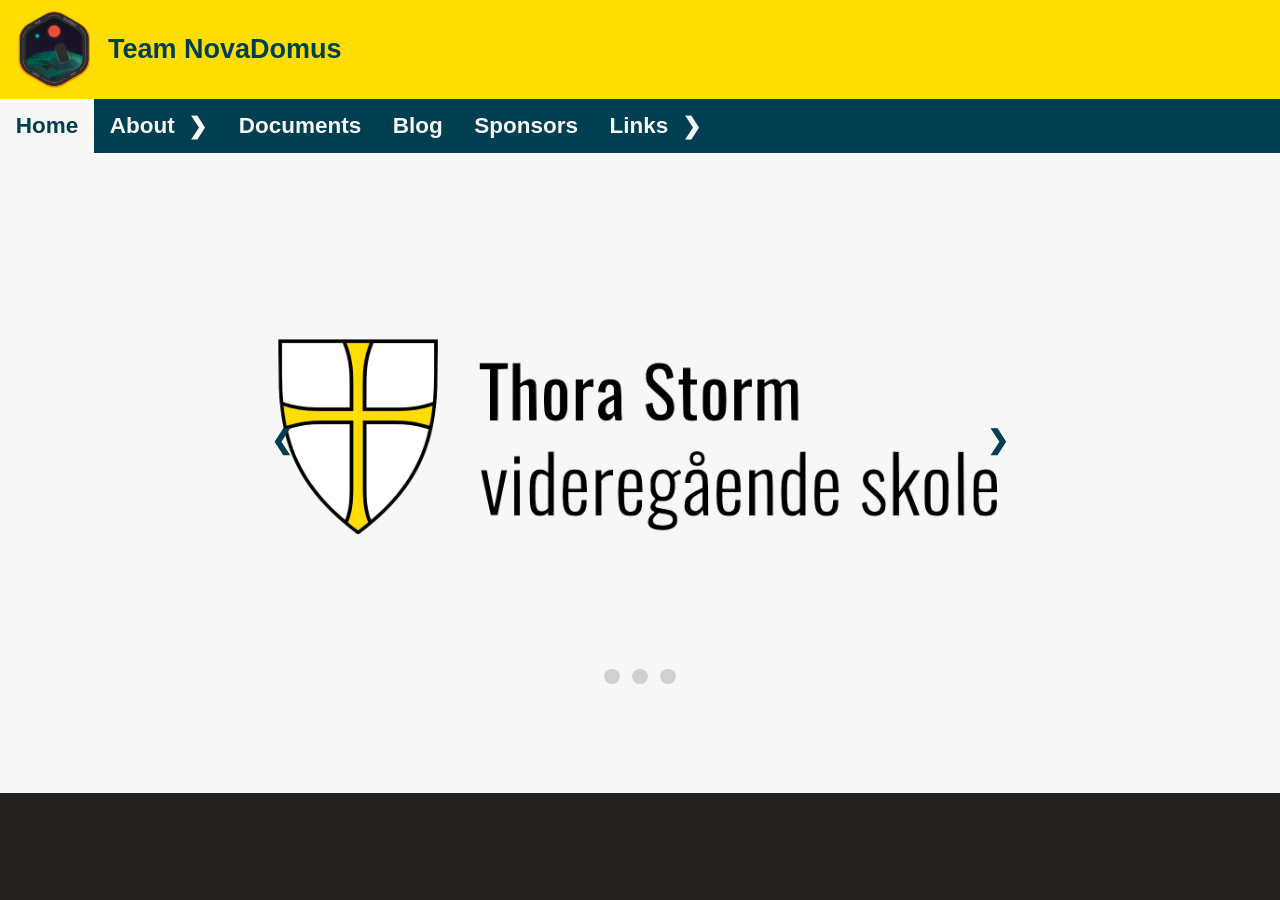
<file: index.html>
<!DOCTYPE html>
<html>

  <head>

    <meta charset="utf-8">
    <title> Team NovaDomus | Home </title>
    <link rel="stylesheet" href="stilark.css">
    <link rel="icon" href="Bilder/logo.png">


  </head>

  <body>

  <div class="page_container">

    <div id="side_menu">

      <div id="close" onclick="hideSideMenu()">
      &#9587;
      </div>

      <div id="side_menu_options">
        <div class="side_option_container"> <a class="side_option" id="side_active" href="index.html"> Home </a> </div>
        <div class="side_option_container"> <a class="side_option" href="index.html"> About </a> </div>
        <div class="side_option_container"> <a class="side_option" href="Documents/"> Documents </a> </div>
        <div class="side_option_container"> <a class="side_option" href="Blog/"> Blog </a> </div>
        <div class="side_option_container"> <a class="side_option" href="Sponsors/"> Sponsors </a> </div>
        <div class="side_option_container"> <a class="side_option" href="index.html"> Links </a> </div>
      </div>

    </div>

    <div class="content_container">

      <script src="script.js">  </script>

      <script> showSlides(1) </script>

      <div class="header">
        <img id="logo" src="Bilder/logo.png" onclick="location.href = 'index.html'"> <h1 onclick="location.href = 'index.html'"> Team NovaDomus </h1>
      </div>

      <div class="menu">

        <a class="option" id="active" href="index.html"> Home </a>

        <div class="dropdown_container" onclick="checkDropdown_1()">
            <div class="option" id="dropdownbtn">
              <a id="dropdownbtn"> About </a> <div id="drop_arrow_1"> &#10095; </div>
            </div>
            <div class="menu_1" id="menu_1">
              <a class="drop_option" id="drop_option1" href="About/"> About the team </a>
              <a class="drop_option" id="drop_option2" href="Members/"> Members </a>
            </div>
        </div>

        <a class="option" href="Documents/"> Documents </a>
        <a class="option" href="Blog/"> Blog </a>
        <a class="option" href="Sponsors/"> Sponsors </a>

        <div class="dropdown_container" onclick="checkDropdown_2()">
            <div class="option" id="dropdownbtn">
              <a id="dropdownbtn"> Links </a> <div id="drop_arrow_2"> &#10095; </div>
            </div>
            <div class="menu_2" id="menu_2">
              <a class="drop_option" id="drop_option1" href="https://web.trondelagfylke.no/thora-storm-videregaende-skole" target="_blank"> Thora Storm </a>
              <a class="drop_option" id="drop_optionMiddle" href="https://www.ntnu.no/" target="_blank"> NTNU </a>
              <a class="drop_option" id="drop_optionMiddle" href="https://www.narom.no/" target="_blank"> NAROM </a>
              <a class="drop_option" id="drop_optionMiddle" href="https://www.esa.int/ESA" target="_blank"> ESA </a>
              <a class="drop_option" id="drop_option2" href="https://www.nasa.gov/" target="_blank"> NASA </a>
            </div>
        </div>

      </div>

      <div id="side_menu_button" onclick="showSideMenu()">
        &#9776;
      </div>

      <div class="bakgrunn">

        <div class="innpakning">

          <div class="slideShowContainer">

          <div class="slideContainer">

            <div class="slides start">
              <img src="Bilder/thorastorm.png" style="width:100%">
            </div>

            <div class="slides">
              <img src="Bilder/ntnu.png" style="width:100%">
            </div>

            <div class="slides">
              <img src="Bilder/cansat.jpg" style="width:100%">
            </div>

            <div class="next" onclick="plusSlides(1)">&#10095;</div>
            <div class="previous" onclick="plusSlides(-1)">&#10094;</div>
          </div>

          <div class ="dotContainer">
            <span class="dot" onclick="currentSlide(1)"></span>
            <span class="dot" onclick="currentSlide(2)"></span>
            <span class="dot" onclick="currentSlide(3)"></span>
          </div>
        </div>

        </div>

      </div>

      <div class="footer">

        <div class="foot1">
            <h2> About </h2>
            <p> Team NovaDomus is the CanSat team representing Thora Storm VGS in NAROM's annual CanSat competition 2019. The team is sponsored by NTNU and Thora Storm VGS. </p>
        </div>

        <div class="foot2">
            <h2> Contact </h2>

            <div id="links">
            <a class="kontakt" href="https://www.instagram.com/teamnovadomus/" target="_blank"> <img class="insta" src="Bilder/insta.png" alt="insta"> </a>
            <a class="kontakt" href="https://discord.gg/pwGcZJ3" target="_blank"> <img class="twitter" src="Bilder/discord.png" alt="twitter"> </a>
            <a class="kontakt" href="https://www.youtube.com/channel/UCpR4UZgsC1166SOaRYKC_8g" target="_blank"> <img class="tube" src="Bilder/tube.png" alt="tube"> </a>
            <a class="kontakt" href="#"> <img class="face" src="Bilder/face.png" alt="face"> </a>
            </div>


            <br> <br> <br> <br>
            <div id="mail_container"> <mail> E-mail: </mail> <a id="mail" href="mailto:adriahey@stud.ntnu.no"> adriahey@stud.ntnu.no </a> </div>

        </div>

        <div class="foot3">
            <p class="copyright"> This website was developed by members of Team NovaDomus. </p>
        </div>

      </div>

    </div>

  </div>

  </body>

</html>
</file>
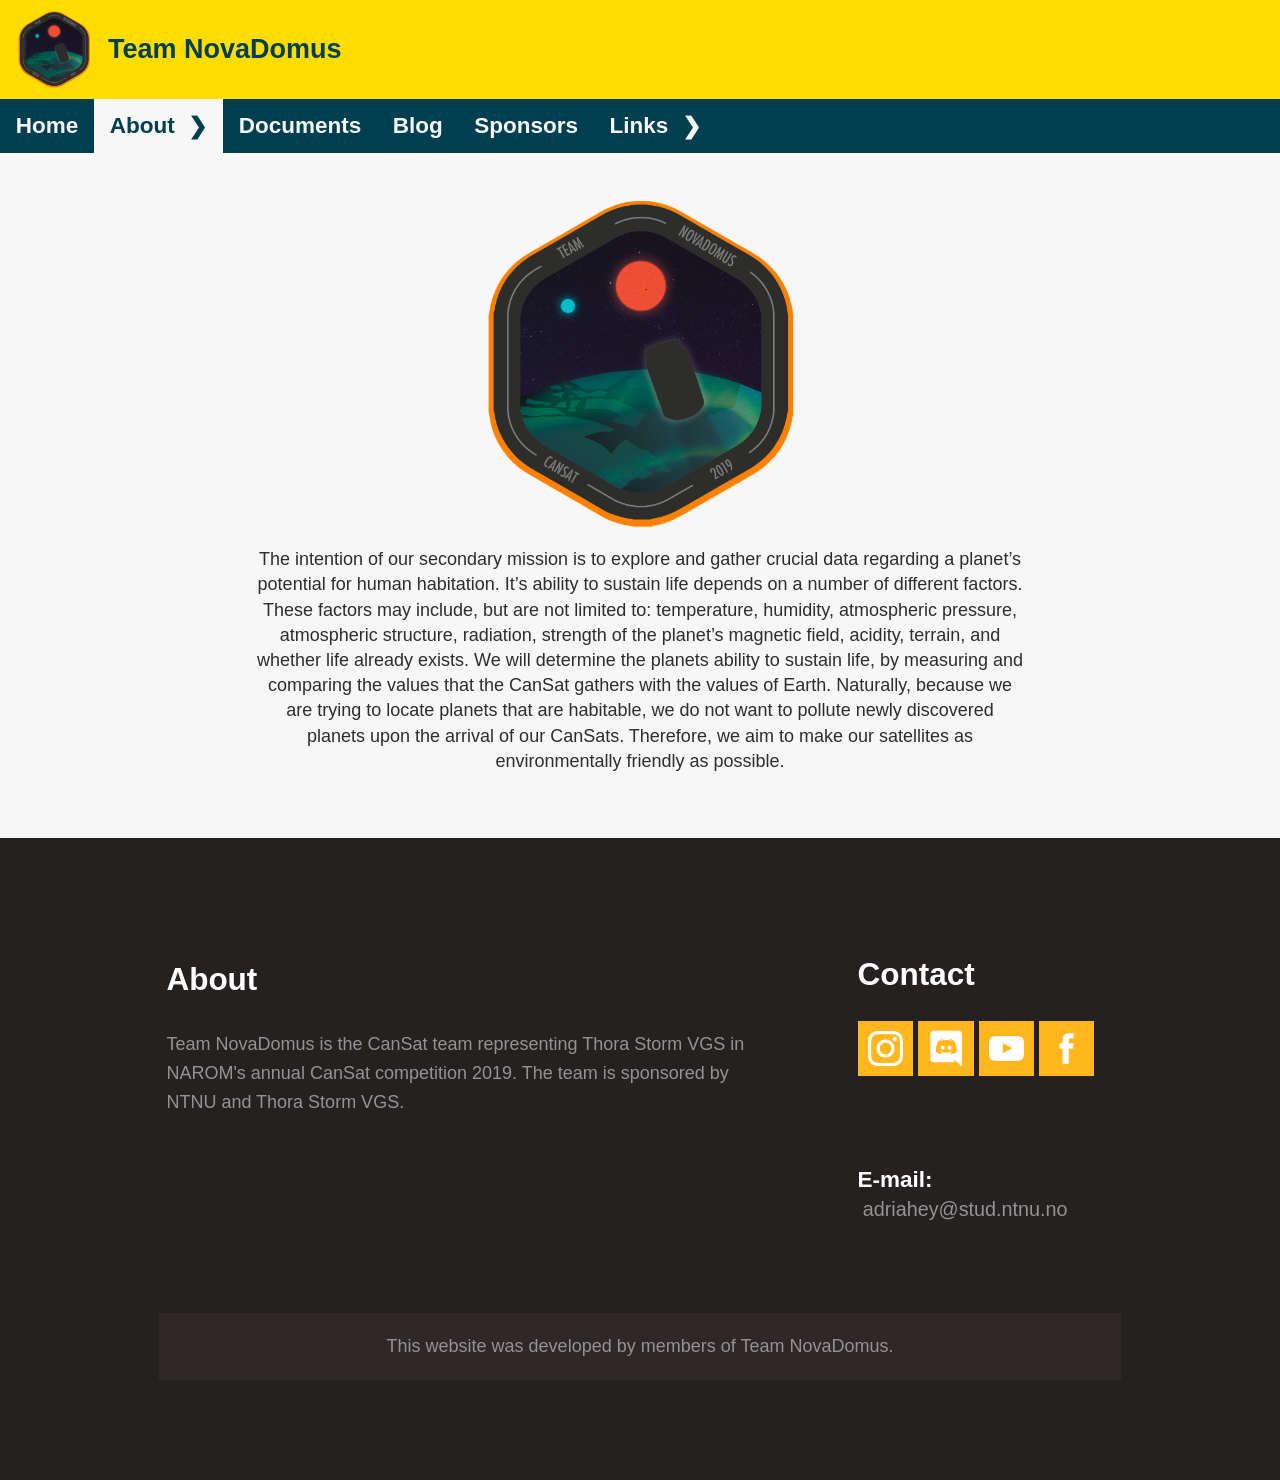
<file: About/index.html>
<!DOCTYPE html>
<html>

  <head>

    <meta charset="utf-8">
    <title> Team NovaDomus | About </title>
    <link rel="stylesheet" href="about.css">
    <link rel="stylesheet" href="/stilark.css">
    <link rel="icon" href="/Bilder/logo.png">


  </head>

  <body>

    <script src="script.js"> </script>


    <div class="header">
      <img id="logo" src="/Bilder/logo.png" onclick="location.href = '/'"> <h1 onclick="location.href = '/'"> Team NovaDomus </h1>
    </div>

    <div class="menu">

      <a class="option" href="/"> Home </a>

      <div class="dropdown_container" onclick="checkDropdown_1()">
        <div id="active" class="option">
          <a id="dropdownbtn_active"> About </a> <div id="drop_arrow_1"> &#10095; </div>
        </div>
          <div class="menu_1" id="menu_1">
            <a class="drop_option drop_option_acive"  id="drop_option1" href="/About"> About the team </a>
            <a class="drop_option" id="drop_option2" href="/Members"> Members </a>
          </div>
      </div>

      <a class="option" href="/Documents"> Documents </a>
      <a class="option" href="/Blog"> Blog </a>
      <a class="option" href="/Sponsors"> Sponsors </a>

      <div class="dropdown_container" onclick="checkDropdown_2()">
          <div class="option" id="dropdownbtn">
            <a id="dropdownbtn"> Links </a> <div id="drop_arrow_2"> &#10095; </div>
          </div>
          <div class="menu_2" id="menu_2">
            <a class="drop_option" id="drop_option1" href="https://web.trondelagfylke.no/thora-storm-videregaende-skole" target="_blank"> Thora Storm </a>
            <a class="drop_option" id="drop_optionMiddle" href="https://www.ntnu.no/" target="_blank"> NTNU </a>
            <a class="drop_option" id="drop_optionMiddle" href="https://www.narom.no/" target="_blank"> NAROM </a>
            <a class="drop_option" id="drop_optionMiddle" href="https://www.esa.int/ESA" target="_blank"> ESA </a>
            <a class="drop_option" id="drop_option2" href="https://www.nasa.gov/" target="_blank"> NASA </a>
          </div>
      </div>

      <div class="kvarg"> </div>

    </div>

    <div class="bakgrunn">

      <div class="innpakning">

        <div class="text">
          <img id="logo2" src="/Bilder/logo.png" width="40%">
          <p id="about"> The intention of our secondary mission is to explore and gather crucial data regarding a planet’s potential for human habitation. It’s ability to sustain life depends on a number of different factors. These factors may include, but are not limited to: temperature, humidity, atmospheric pressure, atmospheric structure, radiation, strength of the planet’s magnetic field, acidity, terrain, and whether life already exists. We will determine the planets ability to sustain life, by measuring and comparing the values that the CanSat gathers with the values of Earth. Naturally, because we are trying to locate planets that are habitable, we do not want to pollute newly discovered planets upon the arrival of our CanSats. Therefore, we aim to make our satellites as environmentally friendly as possible.</p>
        </div>

      </div>

    </div>

    <div class="footer">

      <div class="foot1">
          <h2> About </h2>
          <p> Team NovaDomus is the CanSat team representing Thora Storm VGS in NAROM's annual CanSat competition 2019. The team is sponsored by NTNU and Thora Storm VGS. </p>
      </div>

      <div class="foot2">
          <h2> Contact </h2>

          <div id="links">
          <a class="kontakt" href="https://www.instagram.com/teamnovadomus/" target="_blank"> <img class="insta" src="/Bilder/insta.png" alt="insta"> </a>
          <a class="kontakt" href="https://discord.gg/pwGcZJ3"> <img class="twitter" src="/Bilder/discord.png" alt="twitter"> </a>
          <a class="kontakt" href="https://www.youtube.com/channel/UCpR4UZgsC1166SOaRYKC_8g" target="_blank"> <img class="tube" src="/Bilder/tube.png" alt="tube"> </a>
          <a class="kontakt" href="#"> <img class="face" src="/Bilder/face.png" alt="face"> </a>
          </div>


          <br> <br> <br> <br>
          <div id="mail_container"> <mail> E-mail: </mail> <a id="mail" href="mailto:adriahey@stud.ntnu.no"> adriahey@stud.ntnu.no </a> </div>

      </div>

      <div class="foot3">
          <p class="copyright"> This website was developed by members of Team NovaDomus. </p>
      </div>

    </div>

  </body>

</html>
</file>
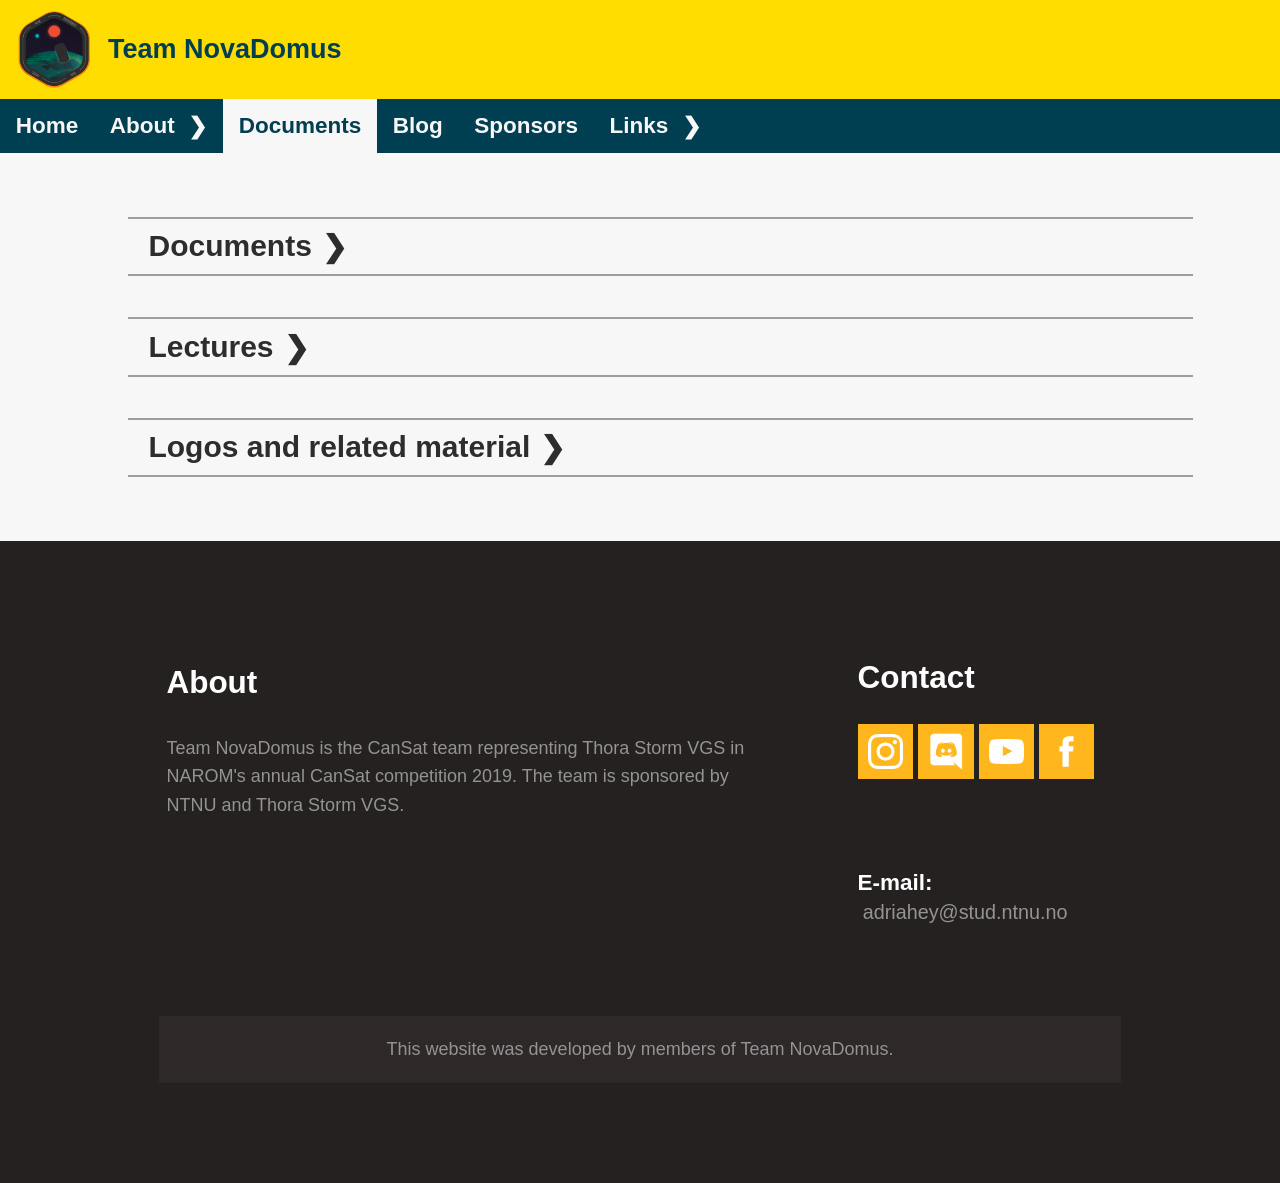
<file: Documents/index.html>
<!DOCTYPE html>
<html>

  <head>

    <meta charset="utf-8">
    <title> Team NovaDomus | Documents </title>
    <link rel="stylesheet" href="/stilark.css">
    <link rel="stylesheet" href="documents.css">
    <link rel="icon" href="/Bilder/logo.png">


  </head>

  <body>

    <script src="script.js">  </script>

    <div class="header">
      <img id="logo" src="/Bilder/logo.png" onclick="location.href = '/'"> <h1 onclick="location.href = '/'"> Team NovaDomus </h1>
    </div>

    <div class="menu">

      <a class="option" href="/"> Home </a>

      <div class="dropdown_container" onclick="checkDropdown_1()">
          <div class="option" id="dropdownbtn">
            <a id="dropdownbtn"> About </a> <div id="drop_arrow_1"> &#10095; </div>
          </div>
          <div class="menu_1" id="menu_1">
            <a class="drop_option" id="drop_option1" href="/About"> About the team </a>
            <a class="drop_option" id="drop_option2" href="/Members"> Members </a>
          </div>
      </div>

      <a class="option" id="active" href="/Documents"> Documents </a>
      <a class="option" href="/Blog"> Blog </a>
      <a class="option" href="/Sponsors"> Sponsors </a>

      <div class="dropdown_container" onclick="checkDropdown_2()">
          <div class="option" id="dropdownbtn">
            <a id="dropdownbtn"> Links </a> <div id="drop_arrow_2"> &#10095; </div>
          </div>
          <div class="menu_2" id="menu_2">
            <a class="drop_option" id="drop_option1" href="https://web.trondelagfylke.no/thora-storm-videregaende-skole" target="_blank"> Thora Storm </a>
            <a class="drop_option" id="drop_optionMiddle" href="https://www.ntnu.no/" target="_blank"> NTNU </a>
            <a class="drop_option" id="drop_optionMiddle" href="https://www.narom.no/" target="_blank"> NAROM </a>
            <a class="drop_option" id="drop_optionMiddle" href="https://www.esa.int/ESA" target="_blank"> ESA </a>
            <a class="drop_option" id="drop_option2" href="https://www.nasa.gov/" target="_blank"> NASA </a>
          </div>
      </div>

      <div class="kvarg"> </div>

    </div>

    <div class="documents">

      <div class="document_container">

        <div class="document_category top" id="documents_1" onclick="checkDoc_1()">
          <div id="doc"> Documents </div> <div id="arrow_1"> &#10095; </div>
        </div>

        <div id="documents_content_1">
          <ul id="doc_list">
            <li> <a href=""> Document 1 </a> </li>
            <li> <a href=""> Document 2 </a> </li>
            <li> <a href=""> Document 3 </a> </li>
            <li> <a href=""> Document 4 </a> </li>
          </ul>
        </div>

        <div class="document_category middle" id="documents_2" onclick="checkDoc_2()">
          <div id="doc"> Lectures </div> <div id="arrow_2"> &#10095; </div>
        </div>

        <div id="documents_content_2">
          <ul id="doc_list">
            <li> <a href=""> Document 1 </a> </li>
            <li> <a href=""> Document 2 </a> </li>
            <li> <a href=""> Document 3 </a> </li>
            <li> <a href=""> Document 4 </a> </li>
          </ul>
        </div>

        <div class="document_category middle" id="documents_3" onclick="checkDoc_3()">
          <div id="doc"> Logos and related material </div> <div id="arrow_3"> &#10095; </div>
        </div>

        <div id="documents_content_3">
          <ul id="doc_list">
            <li> <a href=""> Document 1 </a> </li>
            <li> <a href=""> Document 2 </a> </li>
            <li> <a href=""> Document 3 </a> </li>
            <li> <a href=""> Document 4 </a> </li>
          </ul>
        </div>

      </div>

    </div>

    <div class="footer">

      <div class="foot1">
          <h2> About </h2>
          <p> Team NovaDomus is the CanSat team representing Thora Storm VGS in NAROM's annual CanSat competition 2019. The team is sponsored by NTNU and Thora Storm VGS. </p>
      </div>

      <div class="foot2">
          <h2> Contact </h2>

          <div id="links">
          <a class="kontakt" href="https://www.instagram.com/teamnovadomus/" target="_blank"> <img class="insta" src="/Bilder/insta.png" alt="insta"> </a>
          <a class="kontakt" href="https://discord.gg/pwGcZJ3"> <img class="twitter" src="/Bilder/discord.png" alt="twitter"> </a>
          <a class="kontakt" href="https://www.youtube.com/channel/UCpR4UZgsC1166SOaRYKC_8g" target="_blank"> <img class="tube" src="/Bilder/tube.png" alt="tube"> </a>
          <a class="kontakt" href="#"> <img class="face" src="/Bilder/face.png" alt="face"> </a>
          </div>


          <br> <br> <br> <br>
          <div id="mail_container"> <mail> E-mail: </mail> <a id="mail" href="mailto:adriahey@stud.ntnu.no"> adriahey@stud.ntnu.no </a> </div>

      </div>

      <div class="foot3">
          <p class="copyright"> This website was developed by members of Team NovaDomus. </p>
      </div>

    </div>

  </body>

</html>
</file>
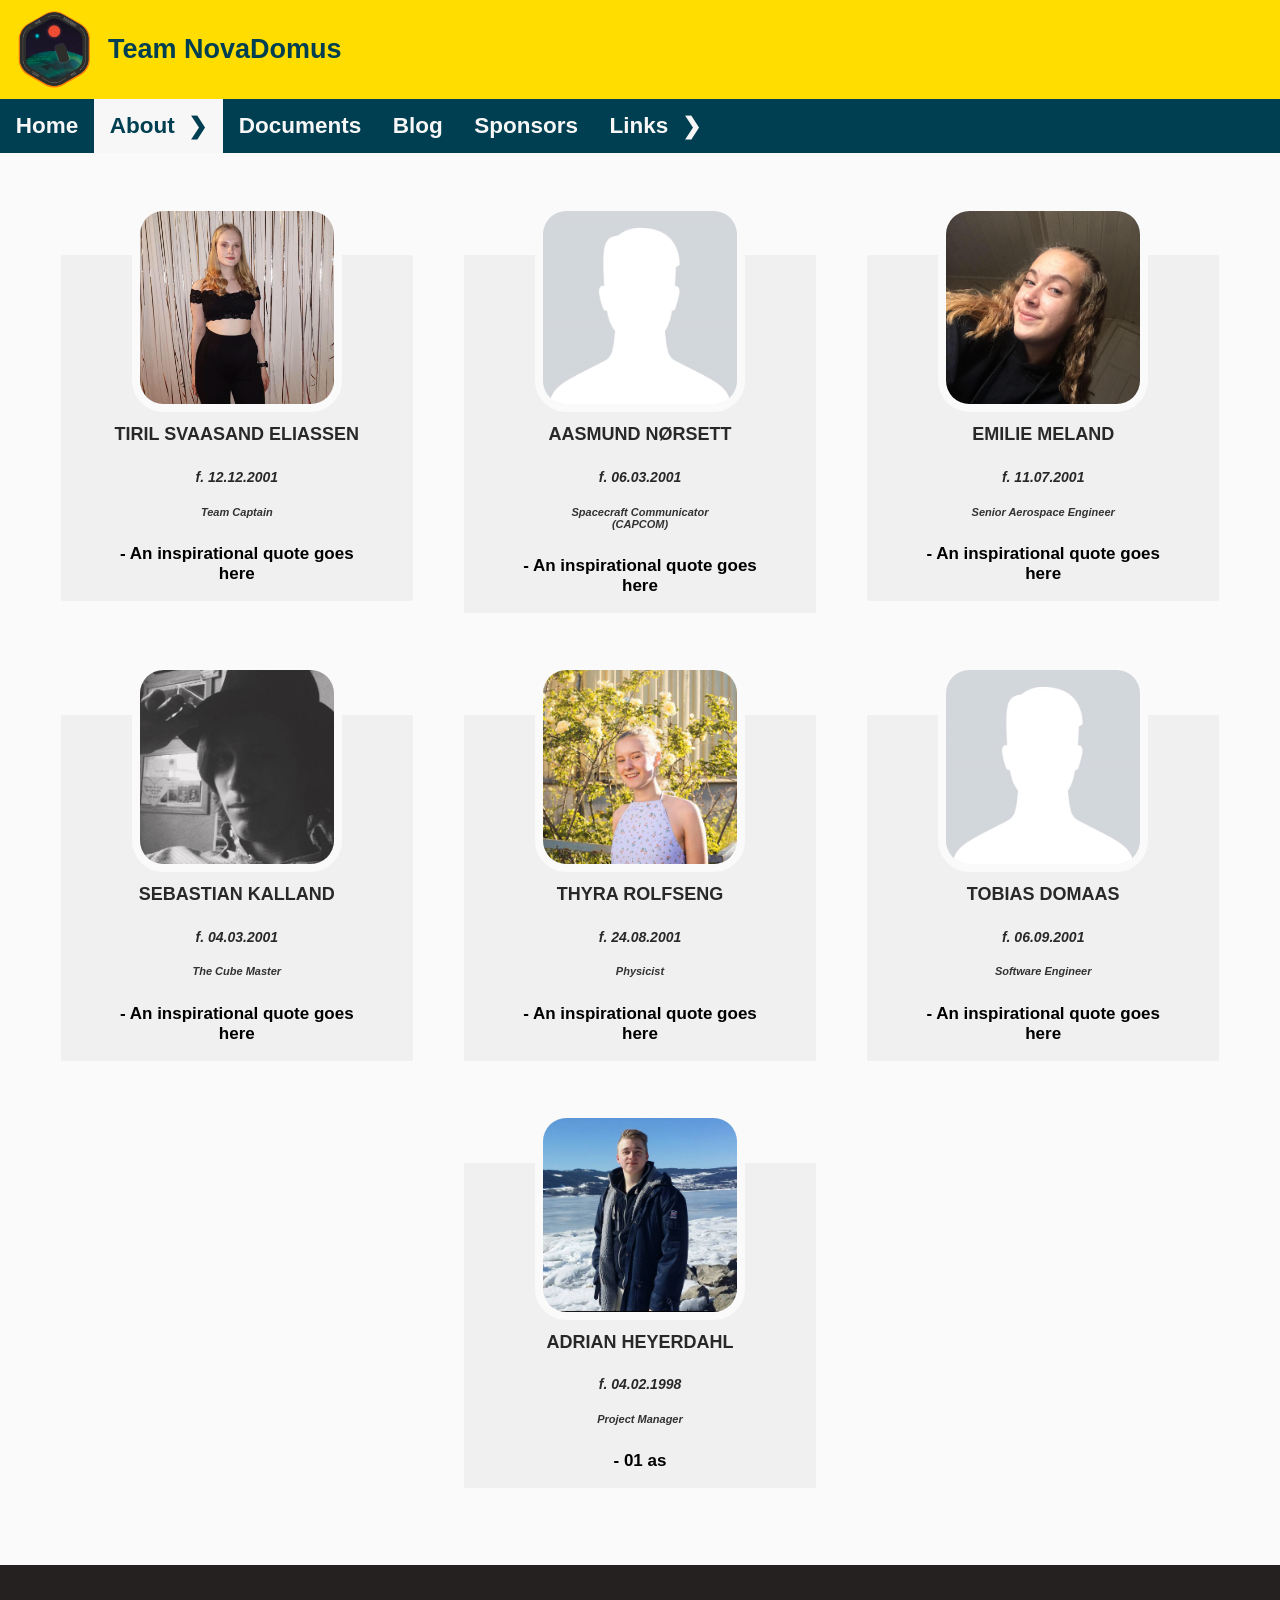
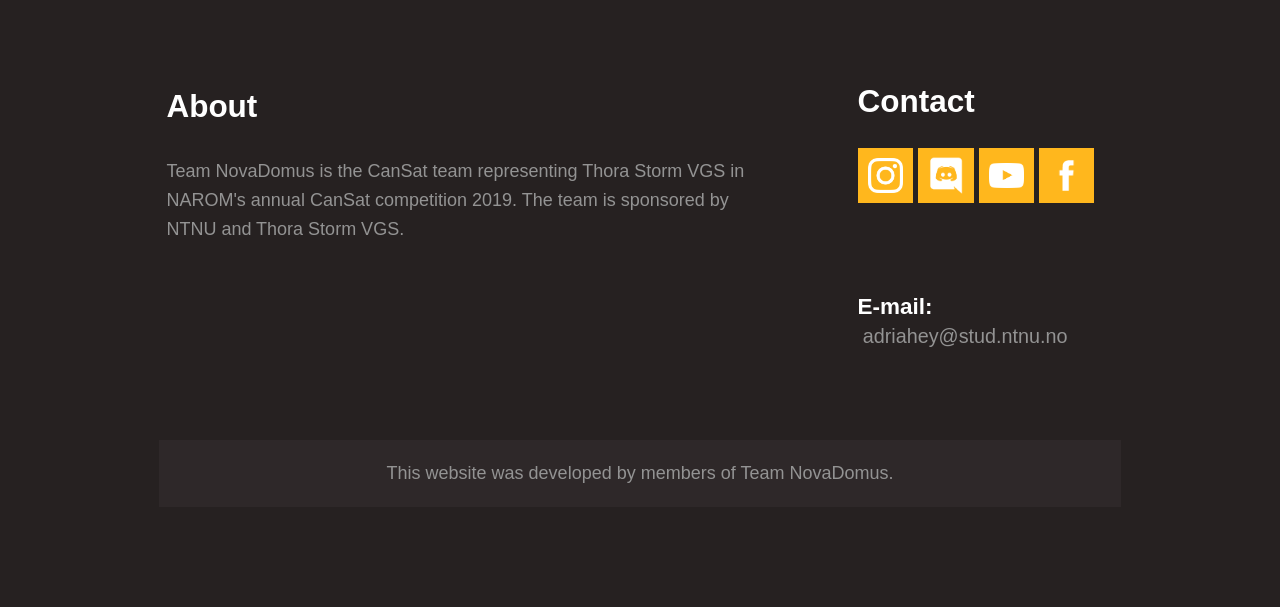
<file: Members/index.html>
<!DOCTYPE html>
<html>

  <head>

    <meta charset="utf-8">
    <title> Team NovaDomus | Members </title>
    <link rel="stylesheet" href="members.css">
    <link rel="stylesheet" href="/stilark.css">
    <link rel="icon" href="/Bilder/logo.png">


  </head>

  <body>

    <script src="script.js"> </script>


    <div class="header">
      <img id="logo" src="/Bilder/logo.png" onclick="location.href = '/'"> <h1 onclick="location.href = '/'"> Team NovaDomus </h1>
    </div>

    <div class="menu">

      <a class="option" href="/"> Home </a>

      <div class="dropdown_container" onclick="checkDropdown_1()">
          <div id="active" class="option">
            <a id="dropdownbtn_active"> About </a> <div id="drop_arrow_1"> &#10095; </div>
          </div>
          <div class="menu_1" id="menu_1" >
            <a class="drop_option" id="drop_option1" href="/About"> About the team </a>
            <a class="drop_option drop_option_active" id="drop_option2" href="/Members"> Members </a>
          </div>
      </div>

      <a class="option" href="/Documents"> Documents </a>
      <a class="option" href="/Blog"> Blog </a>
      <a class="option" href="/Sponsors"> Sponsors </a>

      <div class="dropdown_container" onclick="checkDropdown_2()">
          <div class="option" id="dropdownbtn">
            <a id="dropdownbtn"> Links </a> <div id="drop_arrow_2"> &#10095; </div>
          </div>
          <div class="menu_2" id="menu_2">
            <a class="drop_option" id="drop_option1" href="https://web.trondelagfylke.no/thora-storm-videregaende-skole" target="_blank"> Thora Storm </a>
            <a class="drop_option" id="drop_optionMiddle" href="https://www.ntnu.no/" target="_blank"> NTNU </a>
            <a class="drop_option" id="drop_optionMiddle" href="https://www.narom.no/" target="_blank"> NAROM </a>
            <a class="drop_option" id="drop_optionMiddle" href="https://www.esa.int/ESA" target="_blank"> ESA </a>
            <a class="drop_option" id="drop_option2" href="https://www.nasa.gov/" target="_blank"> NASA </a>
          </div>
      </div>

      <div class="kvarg"> </div>

    </div>

    <div class="bakgrunnn">


        <div id="board">

        <div class="board-member">
            <div class="member-picture-con">
                <img class="member-picture" src="/Bilder/tiril.jpg">
            </div>
            <div class="member-info">

                <h1 class="member-name">TIRIL SVAASAND ELIASSEN</h1>
                <h2 class="member-birth">f. 12.12.2001</h2>
                <h2 class="member-position">Team Captain</h2>
                <h3 class="member-bio">- An inspirational quote goes here</h3>

            </div>
        </div>

        <div class="board-member">
            <div class="member-picture-con">
                <img class="member-picture" src="/Bilder/tobias.jpg">
            </div>
            <div class="member-info">

                <h1 class="member-name">AASMUND NØRSETT</h1>
                <h2 class="member-birth">f. 06.03.2001</h2>
                <h2 class="member-position">Spacecraft Communicator (CAPCOM)</h2>
                <h3 class="member-bio">- An inspirational quote goes here</h3>

            </div>
        </div>

        <div class="board-member">
            <div class="member-picture-con">
                <img class="member-picture" src="/Bilder/emilie.jpg">
            </div>
            <div class="member-info">

                <h1 class="member-name">EMILIE MELAND</h1>
                <h2 class="member-birth">f. 11.07.2001</h2>
                <h2 class="member-position">Senior Aerospace Engineer</h2>
                <h3 class="member-bio">- An inspirational quote goes here</h3>

            </div>
        </div>

        <div class="board-member">
            <div class="member-picture-con">
                <img class="member-picture" src="/Bilder/seb.jpg">
            </div>
            <div class="member-info">

                <h1 class="member-name">SEBASTIAN KALLAND</h1>
                <h2 class="member-birth">f. 04.03.2001</h2>
                <h2 class="member-position">The Cube Master</h2>
                <h3 class="member-bio">- An inspirational quote goes here</h3>

            </div>
        </div>


        <div class="board-member">
            <div class="member-picture-con">
                <img class="member-picture" src="/Bilder/thyra.jpg">
            </div>
            <div class="member-info">

                <h1 class="member-name">THYRA ROLFSENG</h1>
                <h2 class="member-birth">f. 24.08.2001</h2>
                <h2 class="member-position">Physicist</h2>
                <h3 class="member-bio">- An inspirational quote goes here</h3>

            </div>
        </div>

        <div class="board-member">
            <div class="member-picture-con">
                <img class="member-picture" src="/Bilder/tobias.jpg">
            </div>
            <div class="member-info">

                <h1 class="member-name">TOBIAS DOMAAS</h1>
                <h2 class="member-birth">f. 06.09.2001</h2>
                <h2 class="member-position">Software Engineer</h2>
                <h3 class="member-bio">- An inspirational quote goes here</h3>

            </div>
        </div>

        <div class="board-member">
            <div class="member-picture-con">
                <img class="member-picture" src="/Bilder/adrian.jpg">
            </div>
            <div class="member-info">

                <h1 class="member-name">ADRIAN HEYERDAHL</h1>
                <h2 class="member-birth">f. 04.02.1998</h2>
                <h2 class="member-position">Project Manager</h2>
                <h3 class="member-bio">- 01 as</h3>

            </div>
        </div>

      </div>

  </div>

  <div class="footer">

    <div class="foot1">
        <h2> About </h2>
        <p> Team NovaDomus is the CanSat team representing Thora Storm VGS in NAROM's annual CanSat competition 2019. The team is sponsored by NTNU and Thora Storm VGS. </p>
    </div>

    <div class="foot2">
        <h2> Contact </h2>

        <div id="links">
        <a class="kontakt" href="https://www.instagram.com/teamnovadomus/" target="_blank"> <img class="insta" src="/Bilder/insta.png" alt="insta"> </a>
        <a class="kontakt" href="https://discord.gg/pwGcZJ3"> <img class="twitter" src="/Bilder/discord.png" alt="twitter"> </a>
        <a class="kontakt" href="https://www.youtube.com/channel/UCpR4UZgsC1166SOaRYKC_8g" target="_blank"> <img class="tube" src="/Bilder/tube.png" alt="tube"> </a>
        <a class="kontakt" href="#"> <img class="face" src="/Bilder/face.png" alt="face"> </a>
        </div>


        <br> <br> <br> <br>
        <div id="mail_container"> <mail> E-mail: </mail> <a id="mail" href="mailto:adriahey@stud.ntnu.no"> adriahey@stud.ntnu.no </a> </div>

    </div>

    <div class="foot3">
        <p class="copyright"> This website was developed by members of Team NovaDomus. </p>
    </div>

  </div>

  </body>

</html>
</file>
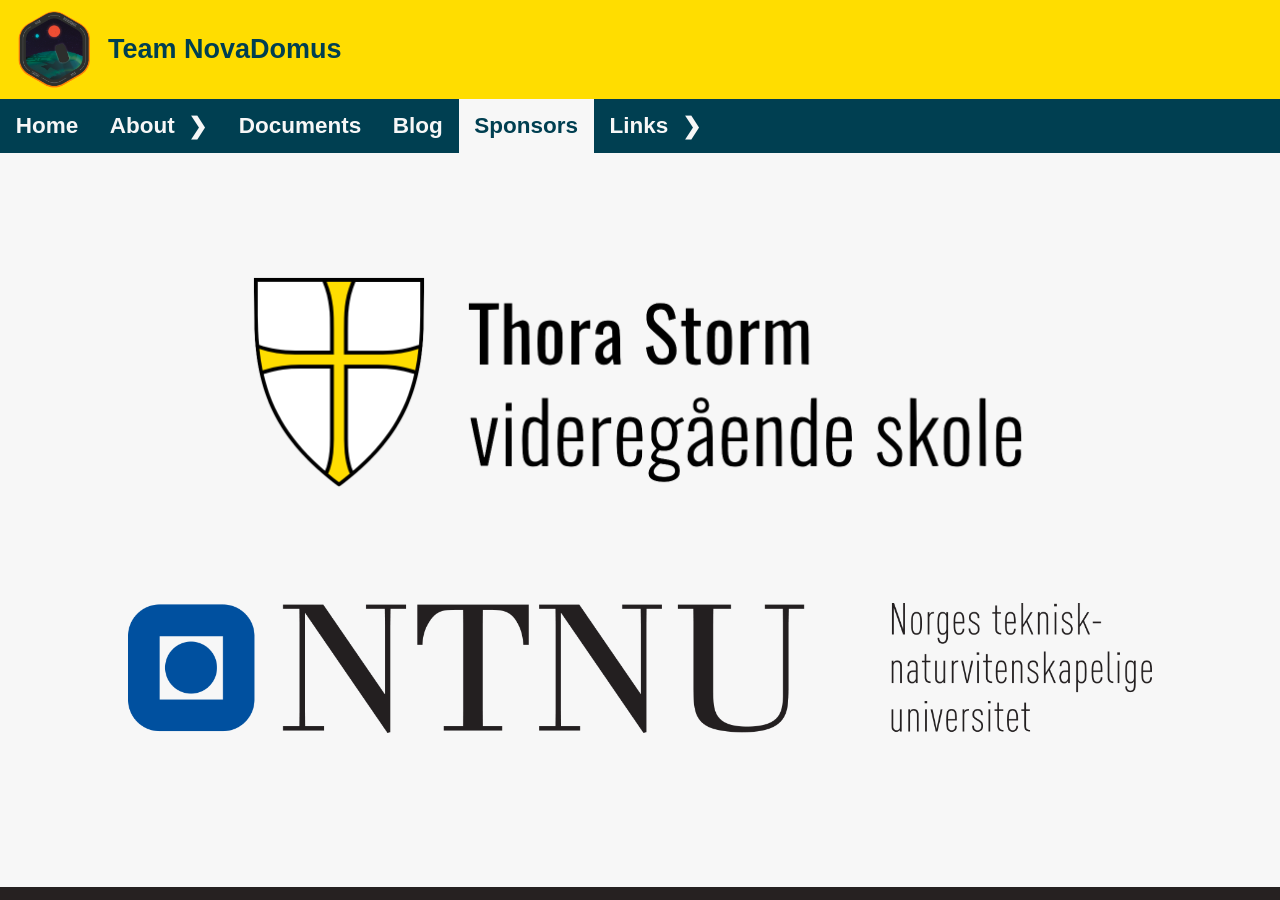
<file: Sponsors/index.html>
<!DOCTYPE html>
<html>

  <head>

    <meta charset="utf-8">
    <title> Team NovaDomus | Sponsors </title>
    <link rel="stylesheet" href="/stilark.css">
    <link rel="stylesheet" href="sponsors.css">
    <link rel="icon" href="/Bilder/logo.png">


  </head>

  <body>

    <div class="page_container">

      <div id="side_menu">

        <div id="close" onclick="hideSideMenu()">
        &#9587;
        </div>

      </div>

      <div class="content_container">

    <script src="script.js">  </script>

    <div class="header">
      <img id="logo" src="/Bilder/logo.png" width="8%" onclick="location.href = '/'"> <h1 onclick="location.href = '/'"> Team NovaDomus </h1>
    </div>

    <div class="menu">

      <a class="option" href="/"> Home </a>

      <div class="dropdown_container" onclick="checkDropdown_1()">
          <div class="option" id="dropdownbtn">
            <a id="dropdownbtn"> About </a> <div id="drop_arrow_1"> &#10095; </div>
          </div>
          <div class="menu_1" id="menu_1">
            <a class="drop_option" id="drop_option1" href="/About"> About the team </a>
            <a class="drop_option" id="drop_option2" href="/Members"> Members </a>
          </div>
      </div>

      <a class="option" href="/Documents"> Documents </a>
      <a class="option" href="/Blog"> Blog </a>
      <a class="option" id="active" href="/Sponsors"> Sponsors </a>

      <div class="dropdown_container" onclick="checkDropdown_2()">
          <div class="option" id="dropdownbtn">
            <a id="dropdownbtn"> Links </a> <div id="drop_arrow_2"> &#10095; </div>
          </div>
          <div class="menu_2" id="menu_2">
            <a class="drop_option" id="drop_option1" href="https://web.trondelagfylke.no/thora-storm-videregaende-skole" target="_blank"> Thora Storm </a>
            <a class="drop_option" id="drop_optionMiddle" href="https://www.ntnu.no/" target="_blank"> NTNU </a>
            <a class="drop_option" id="drop_optionMiddle" href="https://www.narom.no/" target="_blank"> NAROM </a>
            <a class="drop_option" id="drop_optionMiddle" href="https://www.esa.int/ESA" target="_blank"> ESA </a>
            <a class="drop_option" id="drop_option2" href="https://www.nasa.gov/" target="_blank"> NASA </a>
          </div>
      </div>

    </div>

    <div id="side_menu_button" onclick="showSideMenu()">
      <div class="menu_icon_bar"> </div>
      <div class="menu_icon_bar"> </div>
      <div class="menu_icon_bar"> </div>
    </div>

    <div class="bakgrunn">

      <div class="content">

        <img class="sponsor" id="sponsor_1" src="/Bilder/thorastorm.png" width="80%" alt="Thora Storm" onclick="location.href = 'https://web.trondelagfylke.no/thora-storm-videregaende-skole'">

        <img class="sponsor" id="sponsor_2" src="/Bilder/ntnu.png" width="100%" alt="NTNU" onclick="location.href = 'https://www.ntnu.no/'">

      </div>

    </div>

    <div class="footer">

      <div class="foot1">
          <h2> About </h2>
          <p> Team NovaDomus is the CanSat team representing Thora Storm VGS in NAROM's annual CanSat competition 2019. The team is sponsored by NTNU and Thora Storm VGS. </p>
      </div>

      <div class="foot2">
          <h2> Contact </h2>

          <div id="links">
          <a class="kontakt" href="https://www.instagram.com/teamnovadomus/" target="_blank"> <img class="insta" src="/Bilder/insta.png" alt="insta"> </a>
          <a class="kontakt" href="https://discord.gg/pwGcZJ3"> <img class="twitter" src="/Bilder/discord.png" alt="twitter"> </a>
          <a class="kontakt" href="https://www.youtube.com/channel/UCpR4UZgsC1166SOaRYKC_8g" target="_blank"> <img class="tube" src="/Bilder/tube.png" alt="tube"> </a>
          <a class="kontakt" href="#"> <img class="face" src="/Bilder/face.png" alt="face"> </a>
          </div>


          <br> <br> <br> <br>
          <div id="mail_container"> <mail> E-mail: </mail> <a id="mail" href="mailto:adriahey@stud.ntnu.no"> adriahey@stud.ntnu.no </a> </div>

      </div>

      <div class="foot3">
          <p class="copyright"> This website was developed by members of Team NovaDomus. </p>
      </div>

    </div>

  </div>
</div>

  </body>

</html>
</file>
<file: stilark.css>
body {
  margin: 0px;
  background-color: #262121;
  user-select: none;
}

.page_container {
  height: 100vh;
  overflow: hidden;
}

.content_container {
  overflow-x: hidden;
  height: 100vh;
  position: relative;
}

.header {
  width: 100%;
  height: 11vh;
  background-color: #ffdd00;
  display: flex;
  align-content: center;
  align-items: center;
  justify-content: flex-start;
  position: relative;
  user-select: none;
}

#logo {
  transition: 0.2s;
  margin: 2vh;
  width: 8vh;
}

#logo:hover {
  transform: scale(1.05);
  cursor: pointer;
}

h1 {
  font-family: Helvetica;
  font-size: 3vh;
  color: #003f51;
}

h1:hover {
  cursor: pointer;
}

@media only screen and (min-aspect-ratio: 1/1) {
  .menu {
    width: 100%;
    height: 6vh;
    background-color: #003f51;
    display: flex;
    flex-flow: row wrap;
    justify-content: flex-start;
    position: sticky;
    align-content: center;
    top: 0px;
    z-index: 1;
  }

  .bakgrunn {
    min-height: 50vw;
  }

  #side_menu {
    display: none;
  }

  #side_menu_button {
    display: none;
  }

  .slideShowContainer {
    width: 60vw;
    height: 38vw;
  }
}

@media only screen and (max-aspect-ratio: 1/1) {
  .header {
    border-bottom: 3px solid #003f51;
  }

  .menu {
    display: none;
  }

  .bakgrunn {
    min-height: 100vh;
  }

  .slideShowContainer {
    width: 100%;
    height: 40vw;
  }


  #side_menu {
    width: 0vw;
    overflow: hidden;
    height: 100vh;
    background-color: #003f51;
    z-index: 2;
    position: absolute;
    left: 0px;
    transition: 0.5s;
    display: flex;
    flex-flow: row wrap;
    align-items: baseline;
  }

  #side_menu_button {
    position: absolute;
    left: 0px;
    text-align: center;
    display: flex;
    flex-flow: column;
    align-items: center;
    justify-content: center;
    align-content: center;
    padding: 0px;
    font-size: 8vw;
    cursor: pointer;
    margin: 1vh;
    transition: 0.5s;
    padding: 0px 2vw 1vw 2vw;
  }

  #side_menu_button:hover {
    background-color: #D9D9D9;
  }

  #close {
    margin: 2vh 3vh 0px 0px;
    color: #F7F7F7;
    overflow: hidden;
    font-size: 4vh;
    font-weight: bolder;
    cursor: pointer;
    position: absolute;
    right: 0px;
    top: 0px;
  }

  #side_menu_options {
    width: 100%;
    height: 50%;
    display: flex;
    flex-flow: column;
    justify-content: flex-start;
    margin: 8vh 4vh 0px 8vh;
  }

  .side_option_container {
    margin-top: 3vh;
  }

  #side_active::after {
    content: "";
    width: 100%;
    height: 10px;
    background-color: blue;
  }

  .side_option {
    color: #F7F7F7;
    width: auto;
    font-family: Helvetica;
    text-decoration: none;
    font-size: 6vw;
    position: relative;
    cursor: pointer;
  }

 .side_option::before {
   content: "";
   position: absolute;
   width: 100%;
   height: 2px;
   bottom: 0;
   left: 0;
   background-color: #F7F7F7;
   visibility: hidden;
   -webkit-transform: scaleX(0);
   transform: scaleX(0);
   -webkit-transition: all 0.3s ease-in-out 0s;
   transition: all 0.3s ease-in-out 0s;
 }

 .side_option:hover::before {
   visibility: visible;
   -webkit-transform: scaleX(1);
   transform: scaleX(1);
 }



}

.option:not(#active) {
  background-color: #003f51;
  align-items: center;
  display: flex;
  height: 100%;
  text-align: center;
  text-decoration: none;
  font-family: Helvetica;
  color: #F7F7F7;
  font-size: 2.5vh;
  font-weight: bold;
  position: relative;
  transition: background-color 1s ease;
  transition: color 0.1s ease;
  padding: 0px 0.7em 0px 0.7em;
  user-select: none;
}

#active {
  height: 100%;
  align-items: center;
  display: flex;
  text-align: center;
  text-decoration: none;
  font-family: Helvetica;
  color: #003f51;
  background-color: #F7F7F7;
  font-weight: bold;
  font-size: 2.5vh;
  position: relative;
  padding: 0px 0.7em 0px 0.7em;
  user-select: none;
}

#dropdownbtn {
  text-decoration: none;
  color: #F7F7F7;
  background-color: #003f51;
  cursor: pointer;
}


.dropdown_container:hover #dropdownbtn{
  background-color: #F7F7F7;
  color: #003f51;
  cursor: pointer;
}

#drop_arrow_1 {
  margin-left: 0.6em;
  transition: transform 0.3s ease;
}

#drop_arrow_2 {
  margin-left: 0.6em;
  transition: transform 0.3s ease;
}



.dropdown_container {
  height: 100%;
  position: relative;
}

.menu_1 {
  width: 11em;
  overflow: hidden;
  transition: 0.5s;
  height: auto;
  max-height: 0px;
  z-index: 1;
  position: absolute;
  background-color: #003f51;
}

.menu_2 {
  width: 10em;
  overflow: hidden;
  transition: 0.8s;
  z-index: 1;
  height: auto;
  max-height: 0px;
  position: absolute;
  background-color: #003f51;
}

.drop_option {
  position: relative;
}

#drop_option1 {
  text-decoration: none;
  font-family: Helvetica;
  color: #F7F7F7;
  font-size: 2.3vh;
  padding: 20px 20px 10px 20px;
  display: block;
  transition: color 0.3s ease;
}

#drop_optionMiddle {
  text-decoration: none;
  font-family: Helvetica;
  color: #F7F7F7;
  font-size: 2.3vh;
  padding: 10px 20px 10px 20px;
  display: block;
  transition: color 0.3s ease;
}

#drop_option2 {
  text-decoration: none;
  font-family: Helvetica;
  color: #F7F7F7;
  font-size: 2.3vh;
  padding: 10px 20px 20px 20px;
  display: block;
  transition: color 0.3s ease;
}

#drop_option1:hover {
  text-decoration: underline;
}


#drop_optionMiddle:hover {
  text-decoration: underline;
}

#drop_option2:hover {
  text-decoration: underline;
}

.option:hover:not(#active) {
  background-color: #F7F7F7;
  color: #003f51;
}

.bakgrunn {
  width: 100%;
  display: flex;
  flex-direction: column;
  align-items: center;
  background-color: #F7F7F7;
  /* background-image: linear-gradient(#F7F7F7, #D5D5D5); */
}

.innpakning {
  width: 60%;
}

.midlertidig {
  height: 800px;
}

.thora:hover {
  cursor: pointer;
}

/* Container of the slideshow */
.slideShowContainer{
  margin: auto;
  display: flex;
  flex-direction: column;
  align-items: center;
  align-content: center;
  justify-content: center;
  margin: 3.5vw 0px 3.5vw 0px;
}

/*Container of only the slides*/
.slideContainer{
  width: 100%;
  height: 100%;
  position: relative;
  margin: auto;
}

/* Sets all slides to be invisible */
.slides{
  opacity: 0;
  transition: opacity 0.7s;
  position: absolute;
  width: 100%;
  height: 100%;
}

.start {
  opacity: 1;
}

/* Next/Previous buttons */
.next, .previous{
  cursor: pointer;
  position: absolute;
  top: 45%;
  width: auto;
  padding: 2%;
  color: white;
  font-weight: bold;
  font-size: 2vw;
  transition: 0.6s ease;
  border-radius: 0 0.5vw 0.5vw 0;
  user-select: none;
  color:  #003f51;
}

/* Properly positions the Next button */
.next {
  right: 0;
  border-radius: 0.5vw 0 0 0.5vw;
}

/* Hover effect on Next/Previous buttons */
.previous:hover, .next:hover {
  background-color: hsla(0, 0%, 92%, 0.6);
}

/* Number / total pictures */
.number{
 color: #37C7AB;
 font-size: 2vw;
 padding: 1% 1%;
 position: absolute;
 top: 0;
}

/* Selection dots */
.dotContainer{
  display: flex;
  user-select: none;
  margin: auto;
  align-items: center;
  justify-content: center;
}

.dot{
  cursor: pointer;
  height: 1.2vw;
  width: 1.2vw;
  margin: 0 0.5vw;
  background-color: #D0D0D0;
  border-radius: 50%;
  display: inline-block;
  transition: background-color 0.6s ease;
  user-select: none;
}

.active, .dot:hover {
  background-color: #3B3B3B;
}

/*Makes the images not look shit*/
.slides img{
  width: 100%;
  height: 100%;
  object-fit: contain;
}

.footer {
    background-color: #262121;
    display: flex;
    flex-flow: row wrap;
    padding: 4vw 10vw;
    user-select: none;
  }

  h2 {
    font-family: Helvetica;
    color: white;
    font-weight: bold;
    font-size: 3.5vh;
  }

  .foot1 {
    order: 1;
    flex-basis: 60%;
    font-family: Helvetica;
    color: #939393;
    font-size: 2vh;
    line-height: 1.6;
    margin: 3vw;
  }

  .foot2 {
    order: 2;
    flex: 1;
    margin: 3vw;
    line-height: 1.3;
    display: flex;
    flex-direction: column;
  }

  #links {
    display: flex;
    flex-flow: row wrap;
  }

  .insta {
    height: 35px;
    width: auto;
    background-color: #FFB71D;
    padding: 10px;
    transition: background-color 0.5s;
  }

  #mail_container {
    display: flex;
    flex-flow: row wrap;
  }

  .insta:hover {
    background-color: #D98611;
  }

  .twitter {
    height: 43px;
    width: auto;
    padding: 6px;
    background-color: #FFB71D;
    transition: background-color 0.5s;
  }

  .kontakt {
    margin: 0px 0.4vw 0px 0px;
    text-decoration: none;
    color: none;
  }

  .twitter:hover {
    background-color: #D98611;
  }

  .tube {
    height: 25px;
    width: auto;
    padding: 15px 10px 15px 10px;
    background-color: #FFB71D;
    transition: background-color 0.5s;
  }

  .tube:hover {
    background-color: #D98611;
  }

  .face {
    height: 55px;
    width: auto;
    padding: 0px;
    background-color: #FFB71D;
    transition: background-color 0.5s;
  }

  .face:hover {
    background-color: #D98611;
  }

  mail {
    font-family: Helvetica;
    color: white;
    font-weight: bold;
    font-size: 2.5vh;
  }

  #mail {
    margin-left: 2%;
    font-family: Helvetica;
    color: #939393;
    font-size: 2.2vh;
    line-height: 1.6;
    text-decoration: none;
  }

  #mail:hover {
    text-decoration: underline;
  }

  .foot3 {
    order: 3;
    flex-basis: 100%;
    margin: 3%;
    align-items: center;
    text-align: center;
  }

  .copyright {
    font-family: Helvetica;
    color: #939393;
    font-size: 2vh;
    padding: 1.8vw;
    background-color: #2E2829;
  }
</file>
<file: About/about.css>
#dropdownbtn_active {
  text-decoration: none;
  background-color: #F7F7F7;
  color: #003f51;
}

.hei {
  height: 100%;
  align-items: center;
  display: flex;
  text-align: center;
  text-decoration: none;
  font-family: Helvetica;
  color: #003f51;
  background-color: #F7F7F7;
  font-weight: bold;
  font-size: 20px;
  padding: 0px 0.7em 0px 0.7em;
}

.dropdown_container:hover #dropdownbtn{
  cursor: pointer;
}

.dropdown_container:hover {
  cursor: pointer;
}

#about:not(.about1) {
  font-size: 18px;
  text-align: center;
  color: #2D2D2D;
  line-height: 1.4;
  font-family: Helvetica;
}

.text {
  margin: 6% 0% 6% 0%;
  display: flex;
  align-items: center;
  flex-direction: column;
  justify-content: center;
  align-content: center;
}
</file>
<file: Documents/documents.css>
.documents {
  background-color: #F7F7F7;
  width: 100%;
  display: flex;
  justify-content: center;
  align-items: center;
  align-content: center;
}


.document_container {
  width: 80%;
  display: flex;
  flex-direction: column;
  justify-content: flex-start;
  padding: 5% 0% 5% 0%;
}

.document_category {
  width: 100%;
  border-top: 2px solid #9E9E9E;
  border-bottom: 1px solid #9E9E9E;
  cursor: pointer;
  padding: 1% 2% 1% 2%;
  display: flex;
  flex-flow: row nowrap;
  transition: 0.25s;
}

.middle {
  margin: 4% 0% 0% 0%;
}

.bottom {
  margin: 4% 0% 0% 0%;
}

#doc {
  font-size: 30px;
  font-weight: bold;
  font-family: Helvetica;
  color: #2D2D2D;
  user-select: none;
  margin-right: 1%;
}


#arrow_1 {
  transition: 0.5s;
  font-size: 30px;
  font-weight: bold;
  font-family: Helvetica;
  color: #2D2D2D;
  user-select: none;
}

#arrow_2 {
  transition: 0.5s;
  font-size: 30px;
  font-weight: bold;
  font-family: Helvetica;
  color: #2D2D2D;
  user-select: none;
}
#arrow_3 {
  transition: 0.5s;
  font-size: 30px;
  font-weight: bold;
  font-family: Helvetica;
  color: #2D2D2D;
  user-select: none;
}

#doc_list li a{
  color: #FFB71D;
  font-family: Helvetica;
  text-decoration: none;
  font-size: 20px;
  line-height: 2;
  user-select: none;
}

#doc_list li a:hover {
  text-decoration: underline;
}




#documents_content_1 {
  width: 100%;
  height: auto;
  max-height: 0px;
  overflow: hidden;
  transition: 0.5s;
  border-bottom: 1px solid #9E9E9E;
  padding-left: 4%;
}

#documents_content_2 {
  width: 100%;
  height: auto;
  max-height: 0px;
  overflow: hidden;
  transition: 0.5s;
  border-bottom: 1px solid #9E9E9E;
  padding-left: 4%;
}

#documents_content_3 {
  width: 100%;
  height: auto;
  max-height: 0px;
  overflow: hidden;
  transition: 0.5s;
  border-bottom: 1px solid #9E9E9E;
  padding-left: 4%;
}
</file>
<file: Members/members.css>
.bakgrunn {
    width: 100%;
    height: 100%;
    background-color: #F7F7F7;
    display: flex;
    align-items: flex-start;
    justify-content: center;
    flex-flow: wrap;
    overflow: scroll;
}

#dropdownbtn_active {
  text-decoration: none;
  background-color: #F7F7F7;
  color: #003f51;
}

.hei {
  height: 100%;
  align-items: center;
  display: flex;
  text-align: center;
  text-decoration: none;
  font-family: Helvetica;
  color: #003f51;
  background-color: #F7F7F7;
  font-weight: bold;
  font-size: 20px;
  padding: 0px 0.7em 0px 0.7em;
}

.dropdown_container:hover #dropdownbtn{
  cursor: pointer;
}

.dropdown_container:hover {
  cursor: pointer;
}

#board {
    padding-top: 6%;
    width: 100%;
    height: 195%;
    display: flex;
    align-items: flex-start;
    justify-content: center;
    flex-flow: row wrap;
    margin: 0 0 0 0;
    background-color: rgba(250, 250, 250, 1.0);
    overflow: scroll;
}


.board-member {
    width: 27.5%;
    height: 31%;
    background-color: rgba(240, 240, 240, 1.0);
    margin: 2% 2% 6% 2%;
    border-radius: 2px;
    display: flex;
    align-items: center;
    justify-content: center;
    flex-flow: wrap;
}

.member-picture-con {
    width: 100%;
    height: 40%;
    display: flex;
    align-items: center;
    justify-content: center;
    flex-flow: nowrap;
    margin: -5% 0 0 0;
}

.member-picture {
    width: 55%;
    height: auto;
    border-radius: 15%;
    border: 8px solid rgba(250, 250, 250, 1.0);
    margin: -10% 0 0 0;
    object-fit: cover;
}

.member-info {
    width: 100%;
    height: 60%;
    display: flex;
    align-items: center;
    justify-content: center;
    flex-flow: wrap;
    font-family: Helvetica;
}

.member-name {
    width: 90%;
    height: 10%;
    font-size: 18px;
    font-weight: 700;
    color: rgba(40, 40, 40, 1.0);
    text-align: center;
}

.member-birth {
    width: 51%;
    height: 7.5%;
    font-size: 14px;
    font-style: italic;
    text-align: center;
    color: rgba(40, 40, 40, 1.0);
}

.member-position {
    width: 51%;
    height: 5%;
    font-size: 11px;
    font-style: italic;
    text-align: center;
    color: rgba(50, 50, 50, 1.0);
}

.member-bio {
    width: 75%;
    height: 77.5%;
    font-family: Helvetica;
    font-size: 17px;
    color: black;
    display: flex;
    align-items: center;
    justify-content: center;
    text-align: center;
}
</file>
<file: Sponsors/sponsors.css>
.content {
  width: 80%;
  display: flex;
  flex-direction: column;
  justify-content: center;
  align-items: center;
}

#sponsor_1 {
  margin: 10% 0% 5% 0%;
}

#sponsor_2 {
  margin: 5% 0% 15% 0%;
}

.sponsor {
  transition: 0.2s;
}

.sponsor:hover {
  cursor: pointer;
  transform: scale(1.05);
}
</file>
